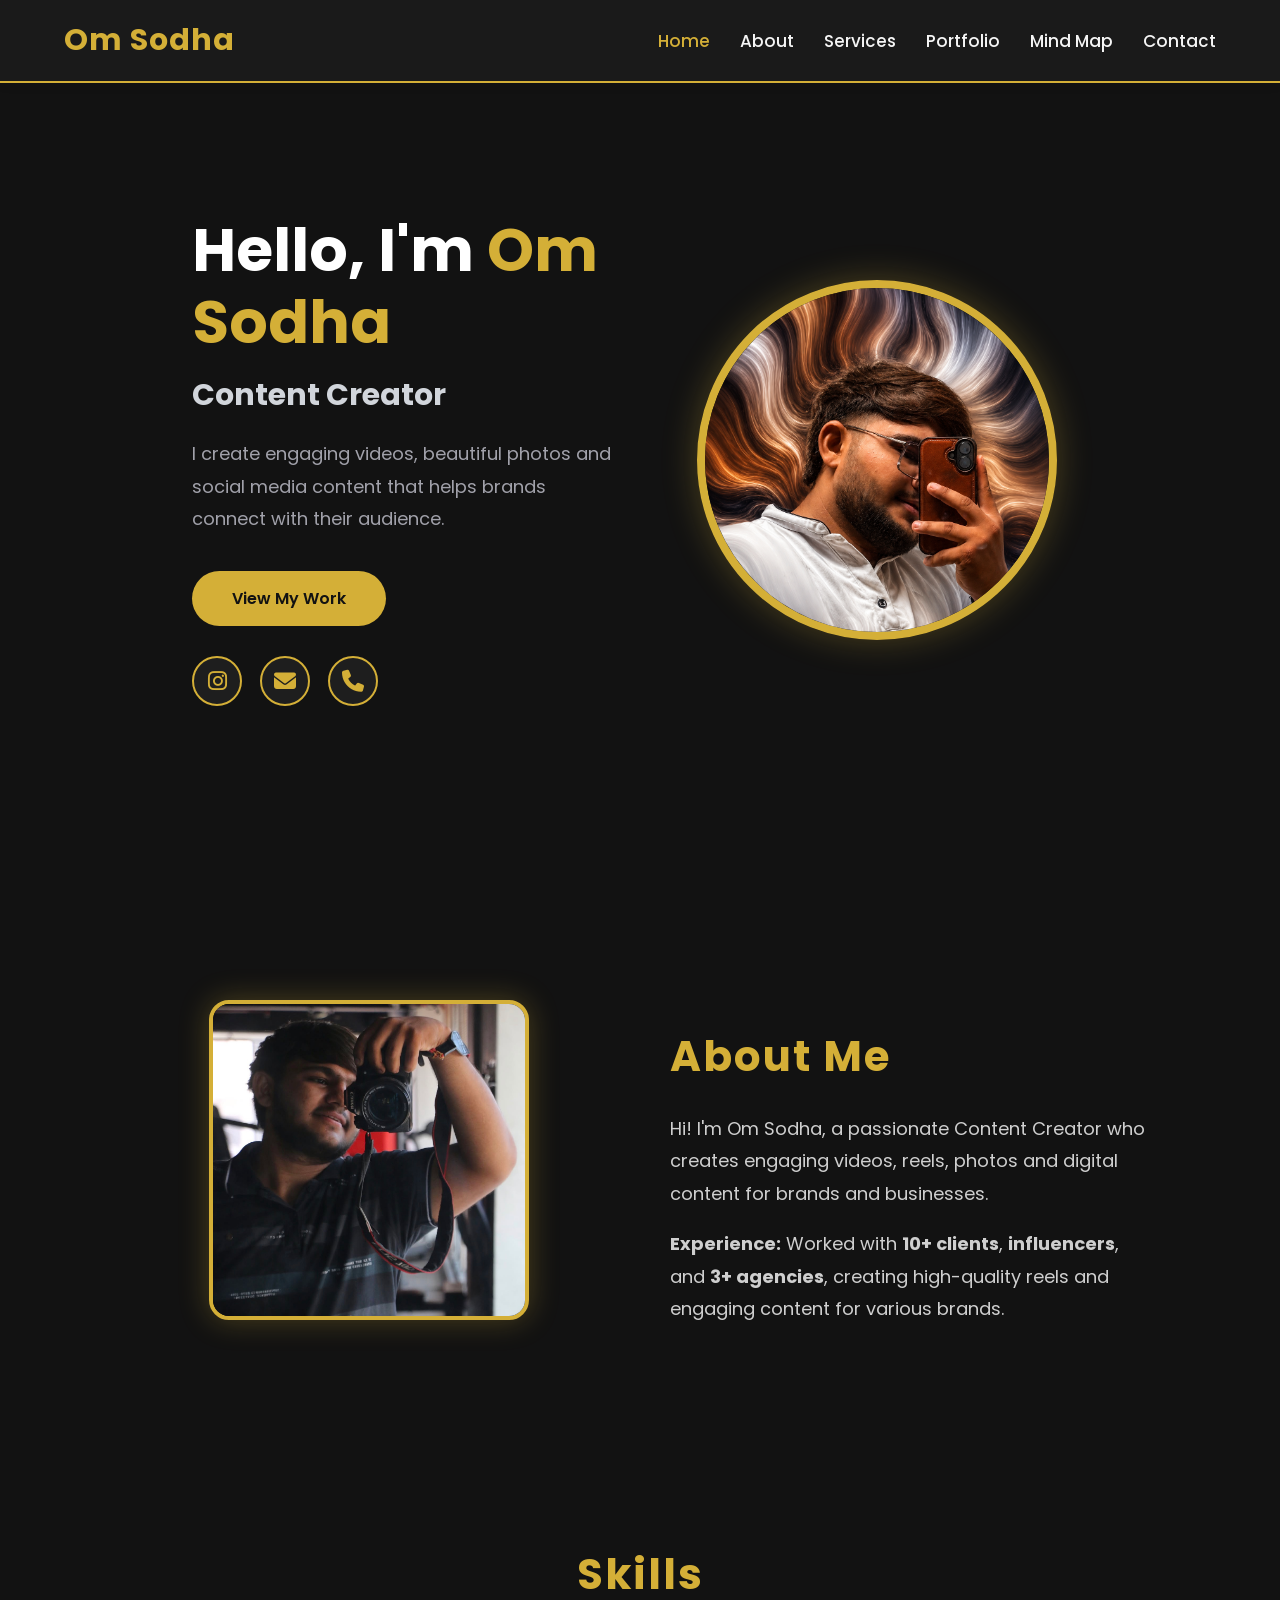
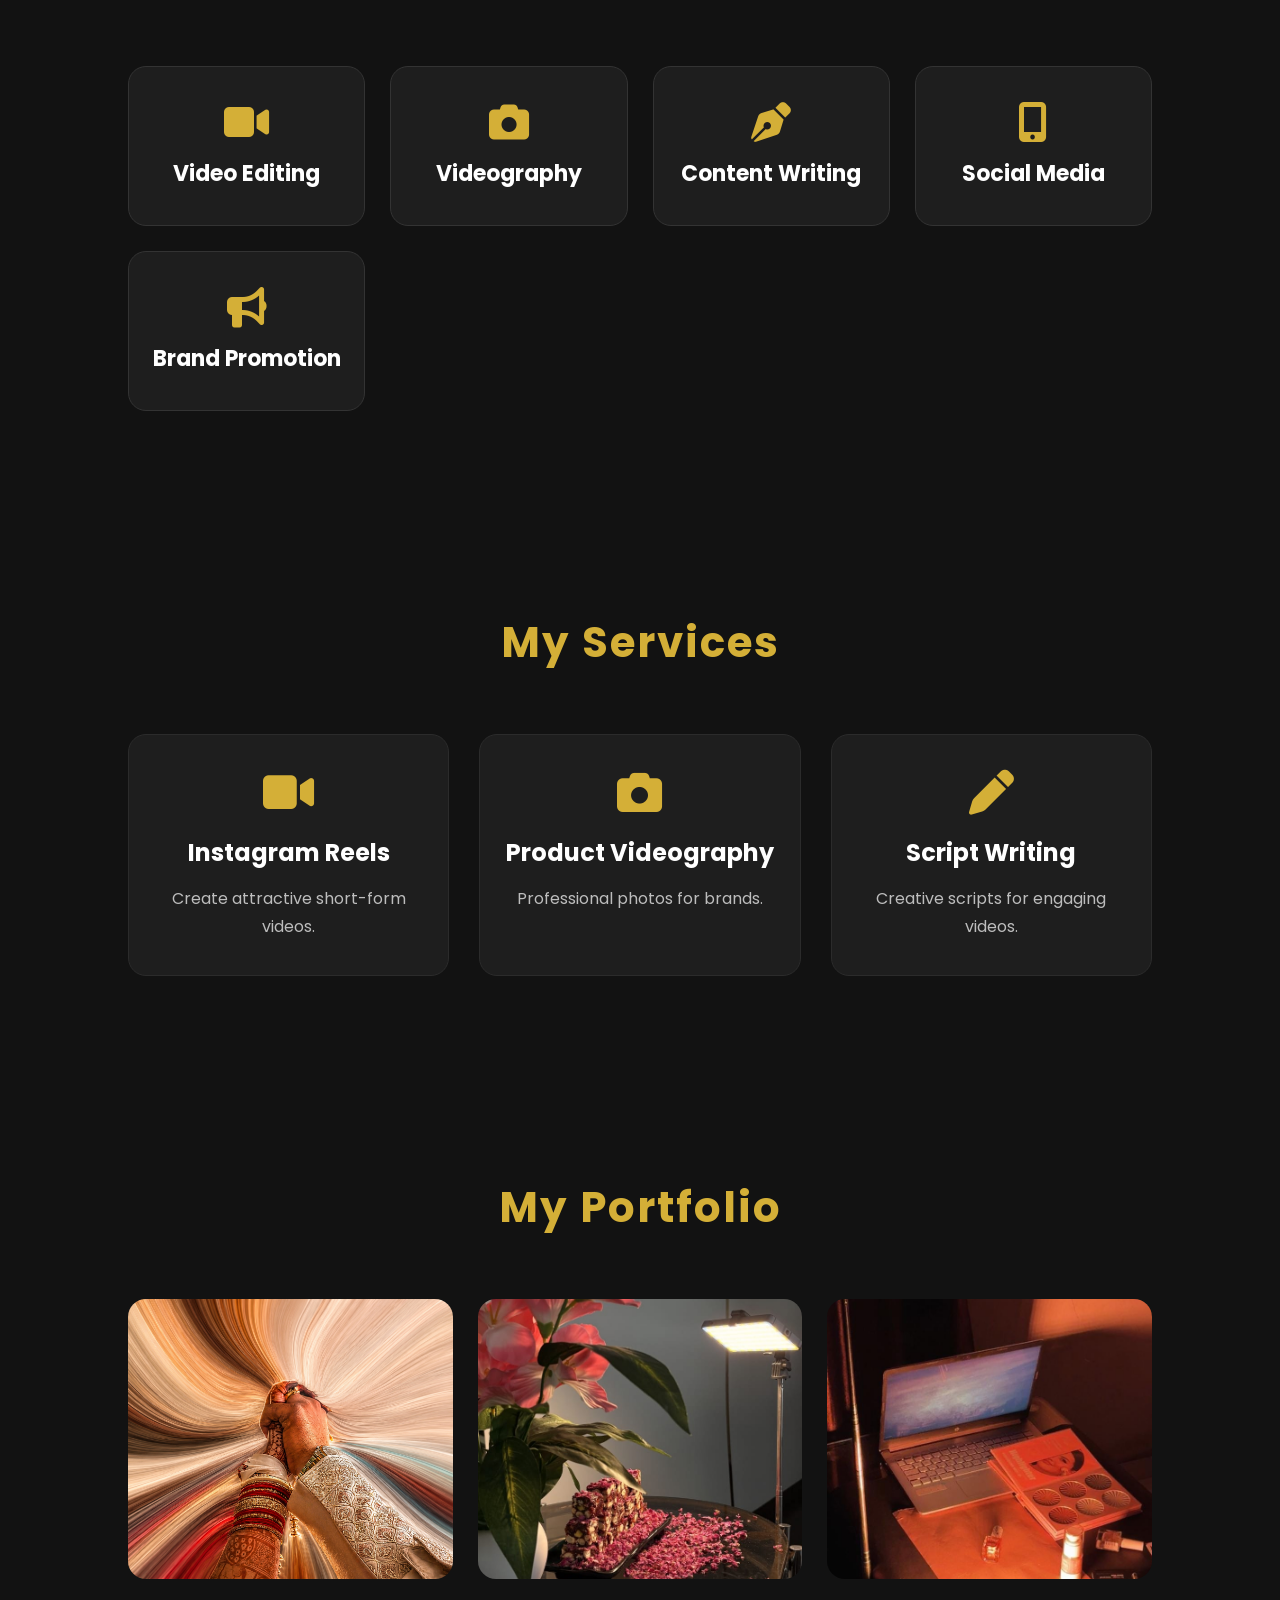
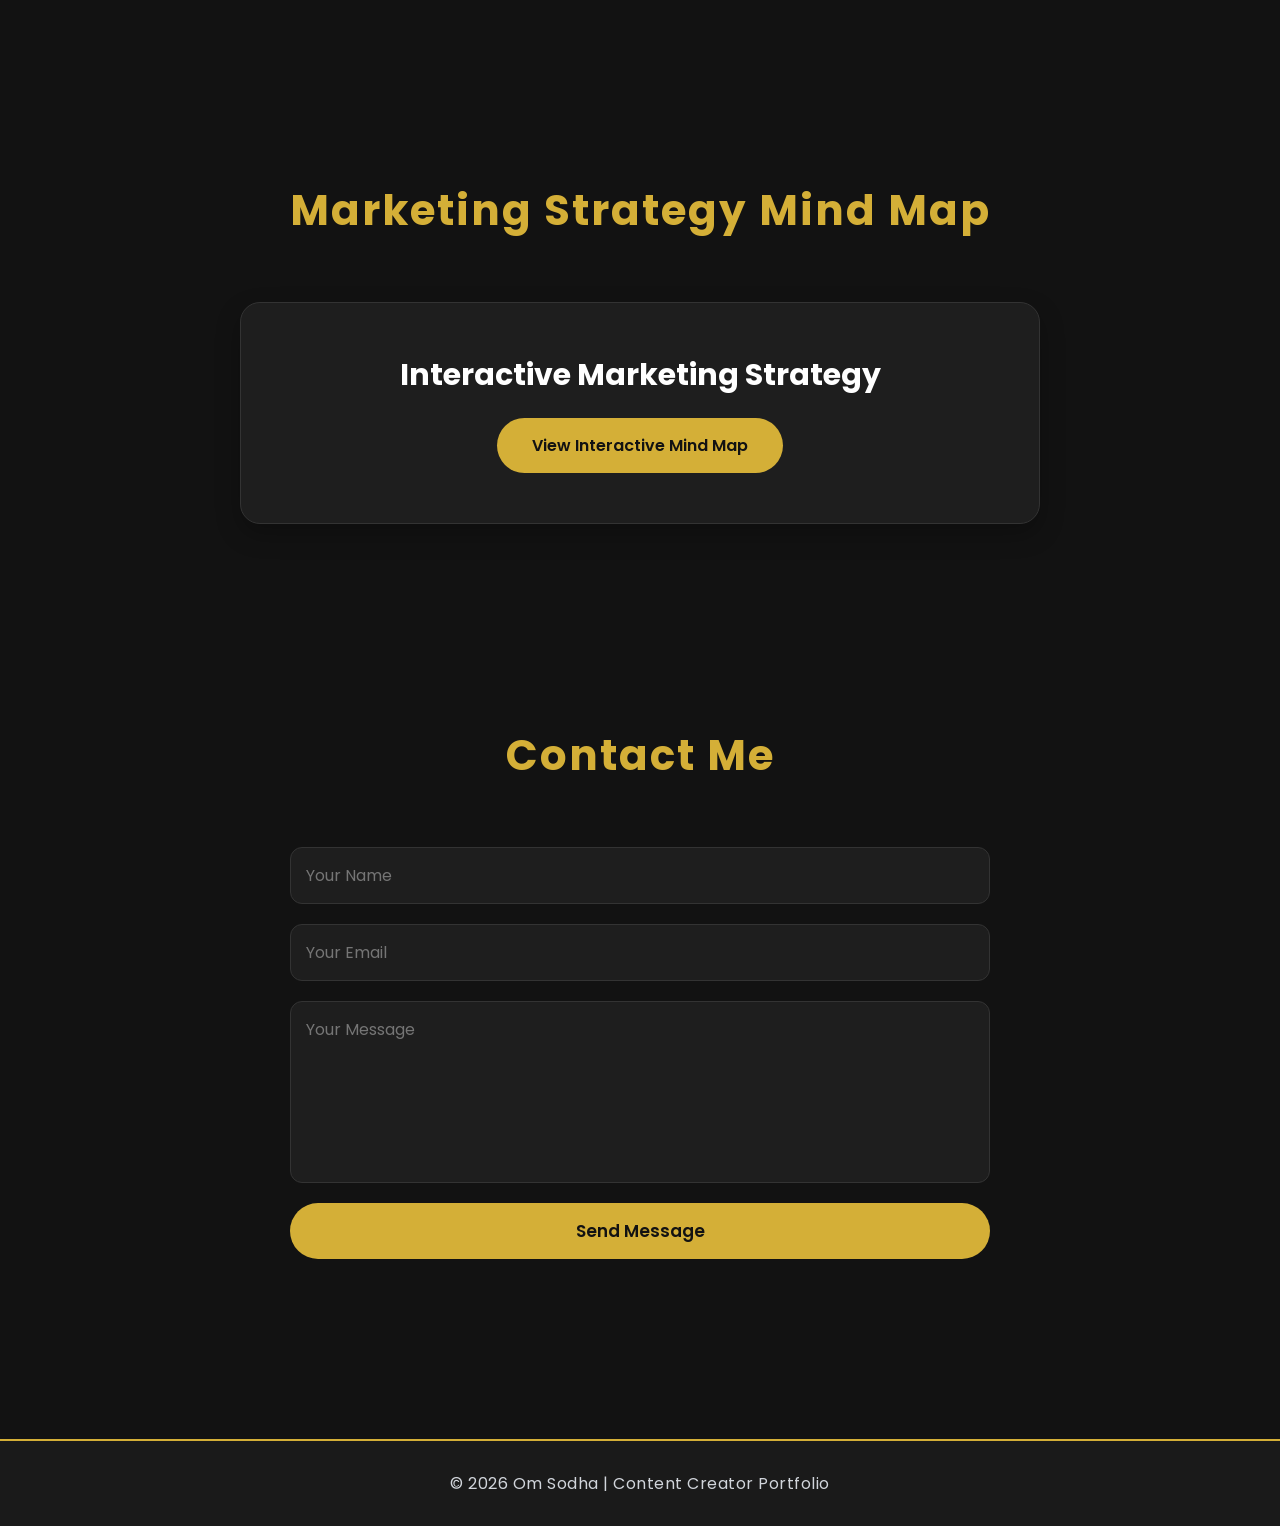
<file: index.html>
<!DOCTYPE html>
<html lang="en">

<head>
    <meta charset="UTF-8">
    <meta name="viewport" content="width=device-width, initial-scale=1.0">

    <title>Om Sodha | Content Creator</title>

    <!-- CSS -->
    <link rel="stylesheet" href="style.css">

    <!-- Google Font -->
    <link href="https://fonts.googleapis.com/css2?family=Poppins:wght@300;400;500;600;700&display=swap" rel="stylesheet">

    <!-- Font Awesome -->
    <link rel="stylesheet"
        href="https://cdnjs.cloudflare.com/ajax/libs/font-awesome/6.6.0/css/all.min.css">
</head>

<body>

    <!-- Navigation -->

    <header>
        <nav class="navbar">

            <div class="logo">
                Om Sodha 
            </div>

            <ul class="nav-links">

                <li><a href="#home">Home</a></li>

                <li><a href="#about">About</a></li>

                <li><a href="#services">Services</a></li>

                <li><a href="#portfolio">Portfolio</a></li>

                <li><a href="#Mind Map">Mind Map</Map></a></li>

                <li><a href="#contact">Contact</a></li>

            </ul>

        </nav>
    </header>

    <!-- Hero Section -->

    <section id="home" class="hero">

        <div class="hero-text">

            <h1>Hello, I'm <span>Om Sodha </span></h1>

            <h2>Content Creator</h2>

            <p>
                I create engaging videos, beautiful photos and social media
                content that helps brands connect with their audience.
            </p>

            <a href="#portfolio" class="btn">
                View My Work
            </a>

            <div class="social-icons">

    <a href="https://www.instagram.com/captured._co?igsh=amJ0YnpyazRlenJx" target="_blank">
        <i class="fab fa-instagram"></i>
    </a>

    <a href="mailto:omsodha07@gmail.com">
        <i class="fas fa-envelope"></i>
    </a>

     <a href="tel:+917016166323">
        <i class="fas fa-phone"></i>
    </a>

</div>

        </div>

        <div class="hero-image">

            <img src="IMG_0050.PNG" alt="Profile">

        </div>

    </section>

    <section id="about">

    <div class="about-container">

        <div class="about-image">
            <img src="IMG_1239.PNG" alt="About">
        </div>

        <div class="about-text">
            <h2 class="section-title">About Me</h2>

            <p>
                Hi! I'm Om Sodha, a passionate Content Creator who creates engaging videos, reels, photos and digital content for brands and businesses.
            </p>

            <p>
                    <strong>Experience:</strong> Worked with <strong>10+ clients</strong>, <strong>influencers</strong>, and <strong>3+ agencies</strong>, creating high-quality reels and engaging content for various brands.
            </p>
        </div>

    </div>

</section>

    <!-- Skills Section -->

<section id="skills">

    <h2 class="section-title">Skills</h2>

    <div class="skills-container">

        <div class="skill-card">
            <i class="fas fa-video"></i>
            <h3>Video Editing</h3>
        </div>

        <div class="skill-card">
            <i class="fas fa-camera"></i>
            <h3>Videography</h3>
        </div>

        <div class="skill-card">
            <i class="fas fa-pen-nib"></i>
            <h3>Content Writing</h3>
        </div>

        <div class="skill-card">
            <i class="fas fa-mobile-alt"></i>
            <h3>Social Media</h3>
        </div>

        <div class="skill-card">
            <i class="fas fa-bullhorn"></i>
            <h3>Brand Promotion</h3>
        </div>

    </div>

</section>

    <!-- Services -->

    <section id="services">

        <h2 class="section-title">
            My Services
        </h2>

        <div class="service-container">

            <div class="service-card">

                <i class="fa-solid fa-video"></i>

                <h3>Instagram Reels</h3>

                <p>Create attractive short-form videos.</p>

            </div>

            <div class="service-card">

                <i class="fa-solid fa-camera"></i>

                <h3>Product Videography</h3>

                <p>Professional photos for brands.</p>

            </div>

            <div class="service-card">

                <i class="fa-solid fa-pen"></i>

                <h3>Script Writing</h3>

                <p>Creative scripts for engaging videos.</p>

            </div>

        </div>

    </section>

    <!-- Portfolio -->

<section id="portfolio">

    <h2 class="section-title">My Portfolio</h2>

    <div class="portfolio-container">

        <a href="traditional.html" class="portfolio-card">
            <img src="traditional.PNG" alt="Traditional Reels">

            <div class="portfolio-overlay">
                <h3>Traditional Reels</h3>
            </div>
        </a>

        <a href="marketing.html" class="portfolio-card">
            <img src="P3.jpeg" alt="Marketing">

            <div class="portfolio-overlay">
                <h3>Marketing Reels</h3>
            </div>
        </a>

        <a href="others.html" class="portfolio-card">
        <img src="others.jpeg" alt="Product Reels">

        <div class="portfolio-overlay">
            <h3>Others Reels</h3>
            </div>
        </a>

</section>

<!-- Mind Map -->

<section id="mindmap">

    <h2 class="section-title">Marketing Strategy Mind Map</h2>

    <div class="mindmap-container">

        <h3>Interactive Marketing Strategy</h3>

        <a href="https://notebooklm.google.com/notebook/b761a97c-356e-47ce-a963-7ece740cdcd0/artifact/f21ab665-b136-4994-9476-ebd3eb3a31d0?utm_source=nlm_web_share&utm_medium=google_oo&utm_campaign=art_share_1&utm_content=&utm_smc=nlm_web_share_google_oo_art_share_1_" target="_blank" class="mindmap-btn">
            View Interactive Mind Map
        </a>

    </div>

</section>

    <!-- Contact -->

    <section id="contact">

        <h2 class="section-title">
            Contact Me
        </h2>

        <form>

            <input type="text" placeholder="Your Name" required>

            <input type="email" placeholder="Your Email" required>

            <textarea rows="6" placeholder="Your Message"></textarea>

            <button type="submit">
                Send Message
            </button>

        </form>

    </section>

    <!-- Footer -->

    <footer>

        <p>
            © 2026 Om Sodha  | Content Creator Portfolio
        </p>

    </footer>

    <script src="script.js"></script>

</body>

</html>
</file>
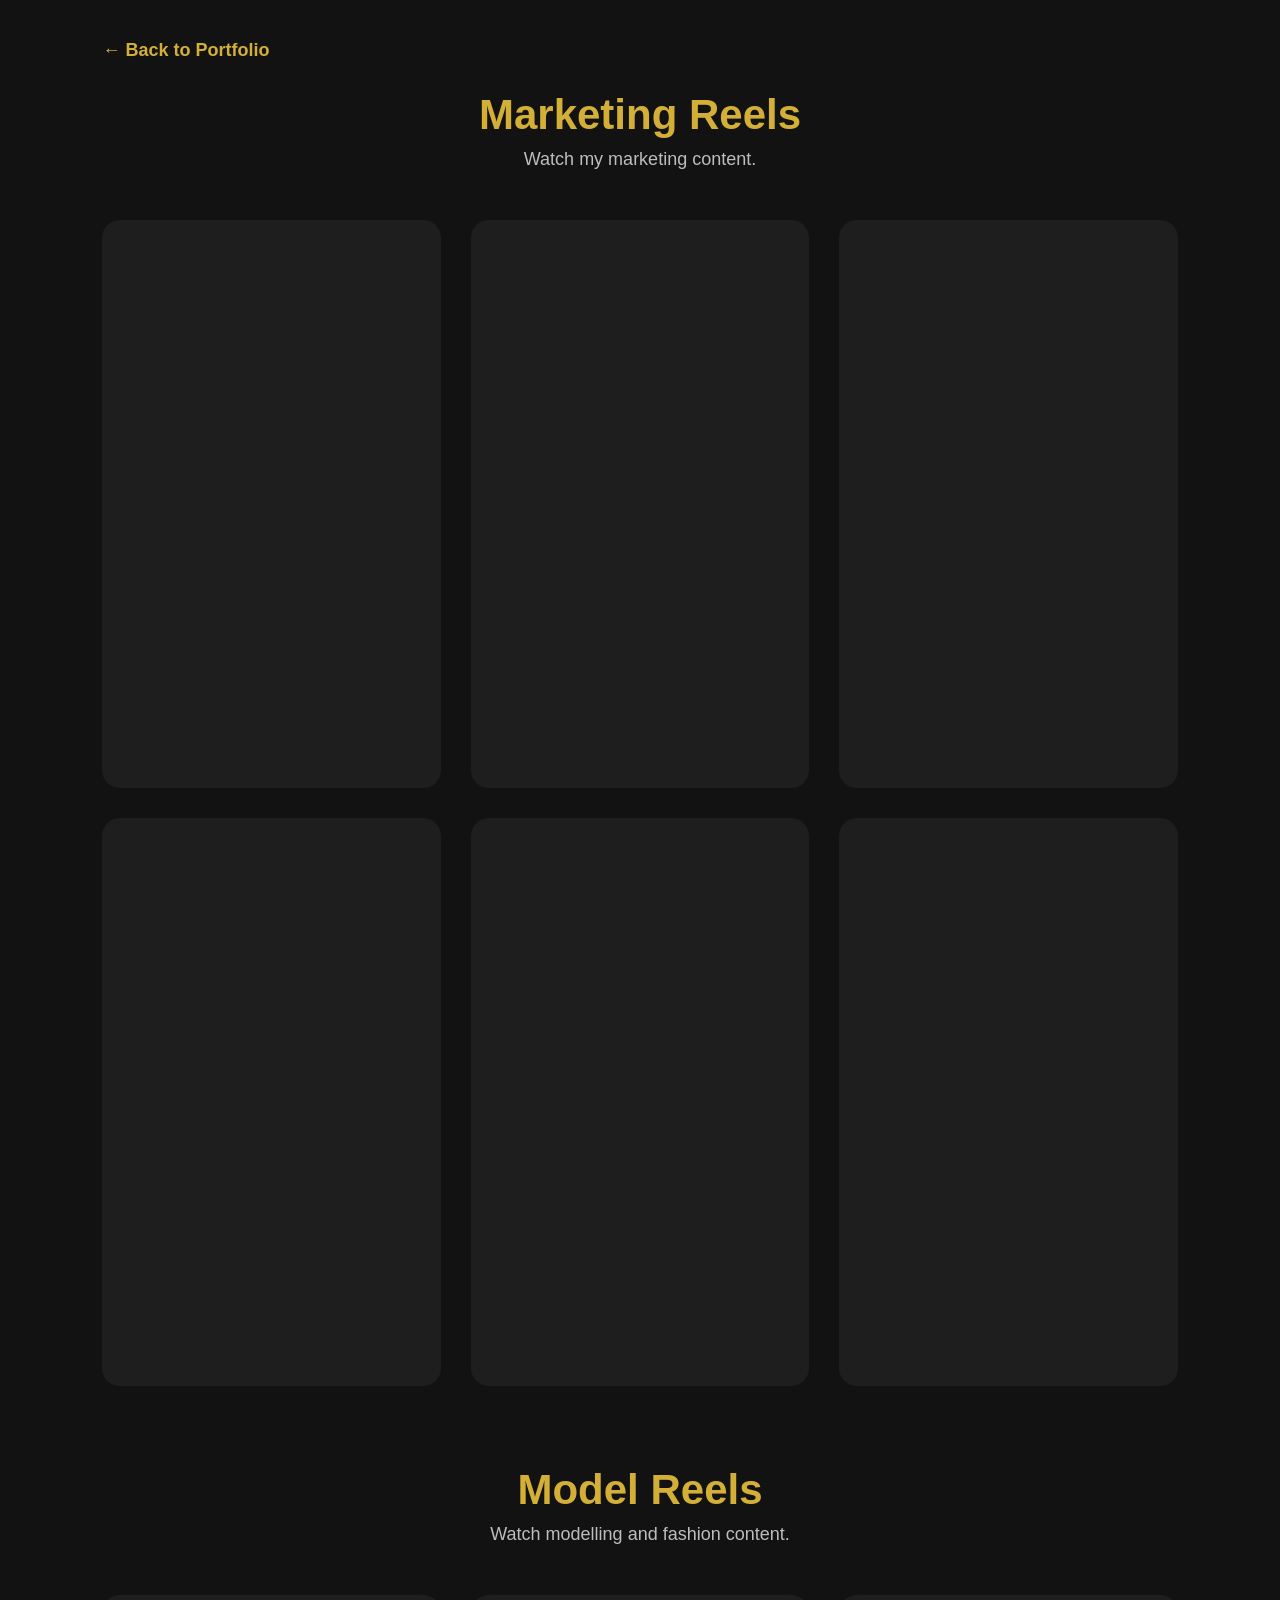
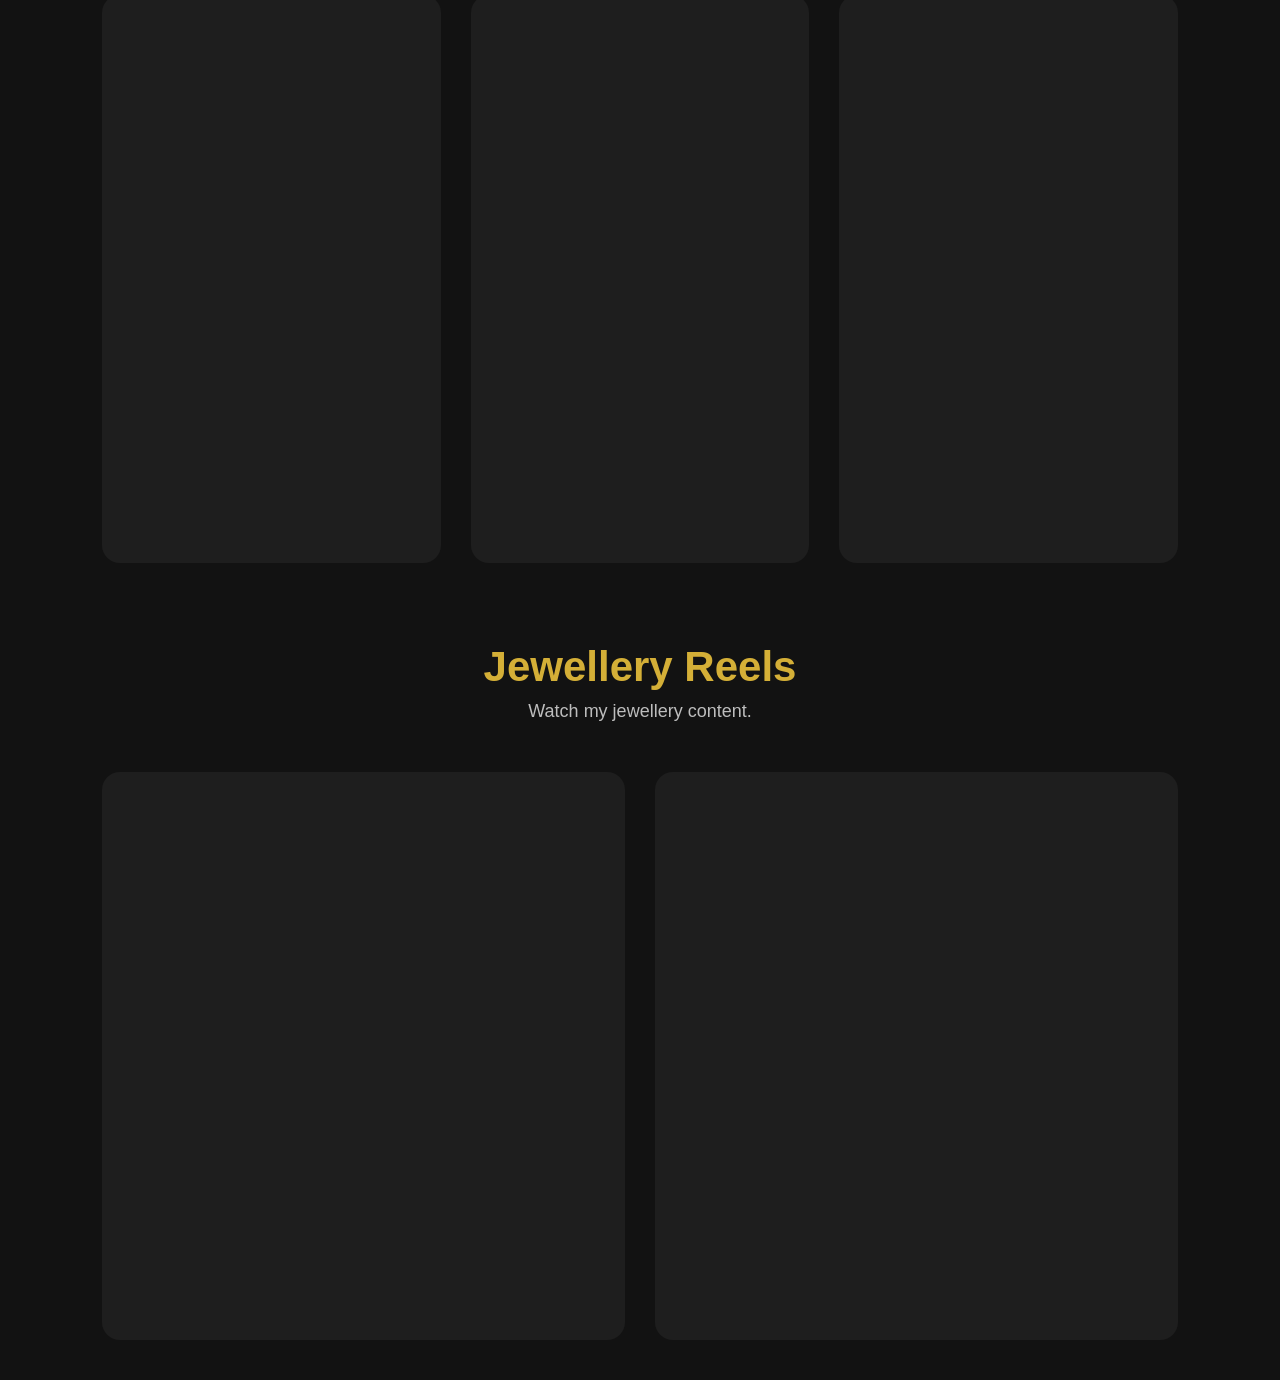
<file: marketing.html>
<!DOCTYPE html>
<html lang="en">
<head>
    <meta charset="UTF-8">
    <meta name="viewport" content="width=device-width, initial-scale=1.0">
    <title>Marketing Reels</title>

    <link rel="stylesheet" href="marketing.css">
</head>
<body>

    <a href="index.html" class="back-btn">← Back to Portfolio</a>

    <h1 class="page-title">Marketing Reels</h1>
    <p class="page-subtitle">Watch my marketing content.</p>

    <div class="reel-container">

        <!-- Reel 1 -->
        <div class="reel-card">
            <iframe
                src="https://drive.google.com/file/d/16mc84esw8E5PNqi2I-NE8CCxn0FT-0Rx/preview"
                allow="autoplay">
            </iframe>
        </div>

        <!-- Reel 2 -->
        <div class="reel-card">
            <iframe
                src="https://drive.google.com/file/d/1hCjlfR4GR11Glqznums1TFgVhSeoMabk/preview"
                allow="autoplay">
            </iframe>
        </div>

        <!-- Reel 3 -->
        <div class="reel-card">
            <iframe
                src="https://drive.google.com/file/d/1SXdi31EDXjq190ovbIT-BjzA1BVUyQCE/preview"
                allow="autoplay">
            </iframe>
        </div>

        <!-- Reel 4 -->
        <div class="reel-card">
            <iframe
                src="https://drive.google.com/file/d/1FJHgoT5ldlbqtNcXqFuiUrs1KYEN-WSE/preview"
                allow="autoplay">
            </iframe>
        </div>

        <!-- Reel 5 -->
        <div class="reel-card">
            <iframe
                src="https://drive.google.com/file/d/1j0-LjFEJQ2nv7MR4NB-4aMHzMDZTsh36/preview"
                allow="autoplay">
            </iframe>
        </div>

        <!-- Reel 6 -->
        <div class="reel-card">
            <iframe
                src="https://drive.google.com/file/d/1UC95dpXjb5CUk4vFj_DGw231Wk0D13Fh/preview"
                allow="autoplay">
            </iframe>
        </div>

    </div>

    <!-- Model Reels -->

<h1 class="page-title" style="margin-top:80px;">Model Reels</h1>
<p class="page-subtitle">Watch modelling and fashion content.</p>

<div class="reel-container">

    <!-- Reel 1 -->
    <div class="reel-card">
        <iframe
            src="https://drive.google.com/file/d/16ZDY4Lg1jZRv2gNsIXUvcvgUvk1vigHM/preview"
            allow="autoplay">
        </iframe>
    </div>

    <!-- Reel 2 -->
    <div class="reel-card">
        <iframe
            src="https://drive.google.com/file/d/1ZQrpRnczxLKUYwE5YTuNkl_Q-yXWkqrp/preview"
            allow="autoplay">
        </iframe>
    </div>

    <!-- Reel 3 -->
    <div class="reel-card">
        <iframe
            src="https://drive.google.com/file/d/1NPt96lNlMNfdk6oP4D_eXEhhPm_k0Gem/preview"
            allow="autoplay">
        </iframe>
    </div>

</div>

    <!-- Jewellery Section -->

    <h1 class="page-title" style="margin-top:80px;">Jewellery Reels</h1>
    <p class="page-subtitle">Watch my jewellery content.</p>

    <div class="reel-container">

        <div class="reel-card">
            <iframe
                src="https://drive.google.com/file/d/16LAh-7OLWO0WeANgvv31QnSMsfXs7qq6/preview"
                allow="autoplay">
            </iframe>
        </div>

        <div class="reel-card">
            <iframe
                src="https://drive.google.com/file/d/1o6kg0DRKq1V6jCseNwdCCPRlC5O7stLr/preview"
                allow="autoplay">
            </iframe>
        </div>

</body>
</html>
</file>
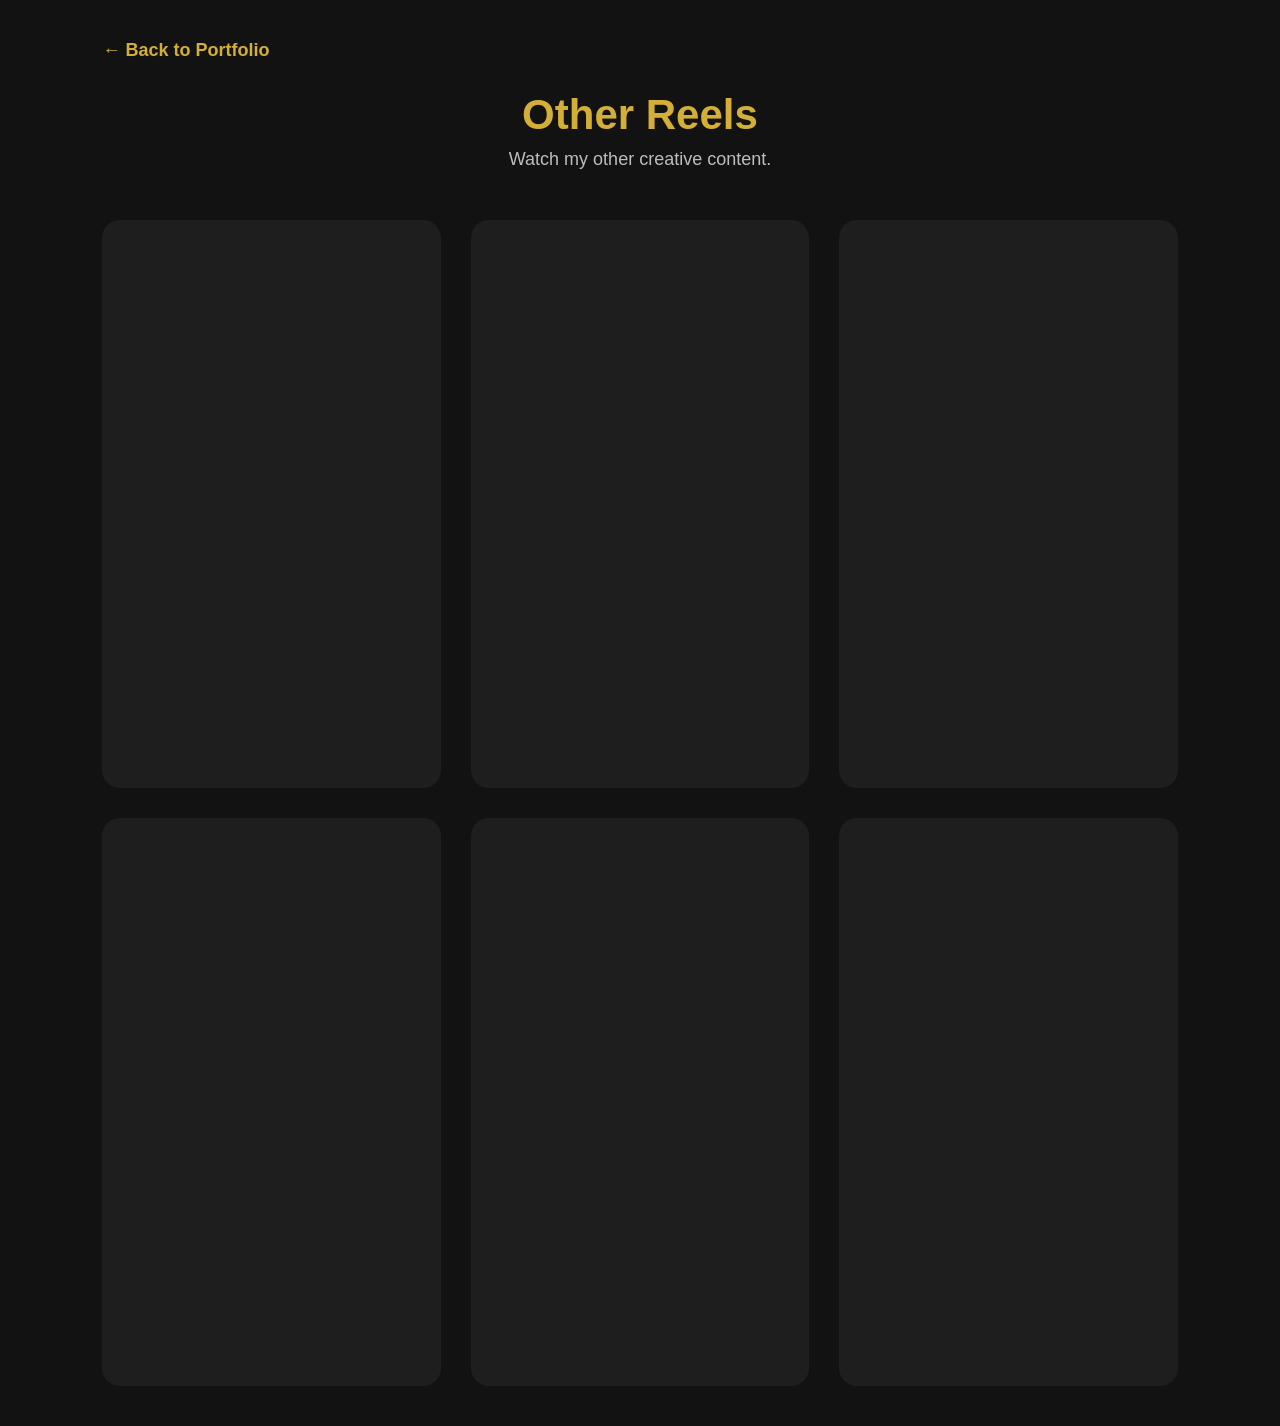
<file: others.html>
<!DOCTYPE html>
<html lang="en">
<head>
    <meta charset="UTF-8">
    <meta name="viewport" content="width=device-width, initial-scale=1.0">
    <title>Other Reels</title>

    <link rel="stylesheet" href="others.css">
</head>
<body>

    <a href="index.html" class="back-btn">← Back to Portfolio</a>

    <h1 class="page-title">Other Reels</h1>
    <p class="page-subtitle">Watch my other creative content.</p>

    <div class="reel-container">

        <!-- Reel 1 -->
        <div class="reel-card">
            <iframe
                src="https://drive.google.com/file/d/14WDiF3VKZS5gcdHKd6gxoAFlE-Gukm0S/preview"
                allow="autoplay">
            </iframe>
        </div>

        <!-- Reel 2 -->
        <div class="reel-card">
            <iframe
                src="https://drive.google.com/file/d/1-fIGbq8KbLS-3RZbA4QqWIYBolYbNtDG/preview"
                allow="autoplay">
            </iframe>
        </div>

        <!-- Reel 3 -->
        <div class="reel-card">
            <iframe
                src="https://drive.google.com/file/d/1IHiitWHNIZTsyow-qRKdMAupJUKj0Hl-/preview"
                allow="autoplay">
            </iframe>
        </div>

        <!-- Reel 4 -->
        <div class="reel-card">
            <iframe
                src="https://drive.google.com/file/d/1GL3o4-MuLZb1ifYnWO_5h7yAQ8xTUbG7/preview"
                allow="autoplay">
            </iframe>
        </div>

         <!-- Reel 5 -->
        <div class="reel-card">
            <iframe
                src="https://drive.google.com/file/d/1o9mnU-fNgGrYxcp0-5kkJWKsxsgmFCbj/preview"
                allow="autoplay">
            </iframe>
        </div>

        <!-- Reel 5 -->
        <div class="reel-card">
            <iframe
                src="https://drive.google.com/file/d/1_NfTnyIo03-8E75KiOupuNs0kY7Fw6OG/preview"
                allow="autoplay">
            </iframe>
        </div>

    </div>

</body>
</html>
</file>
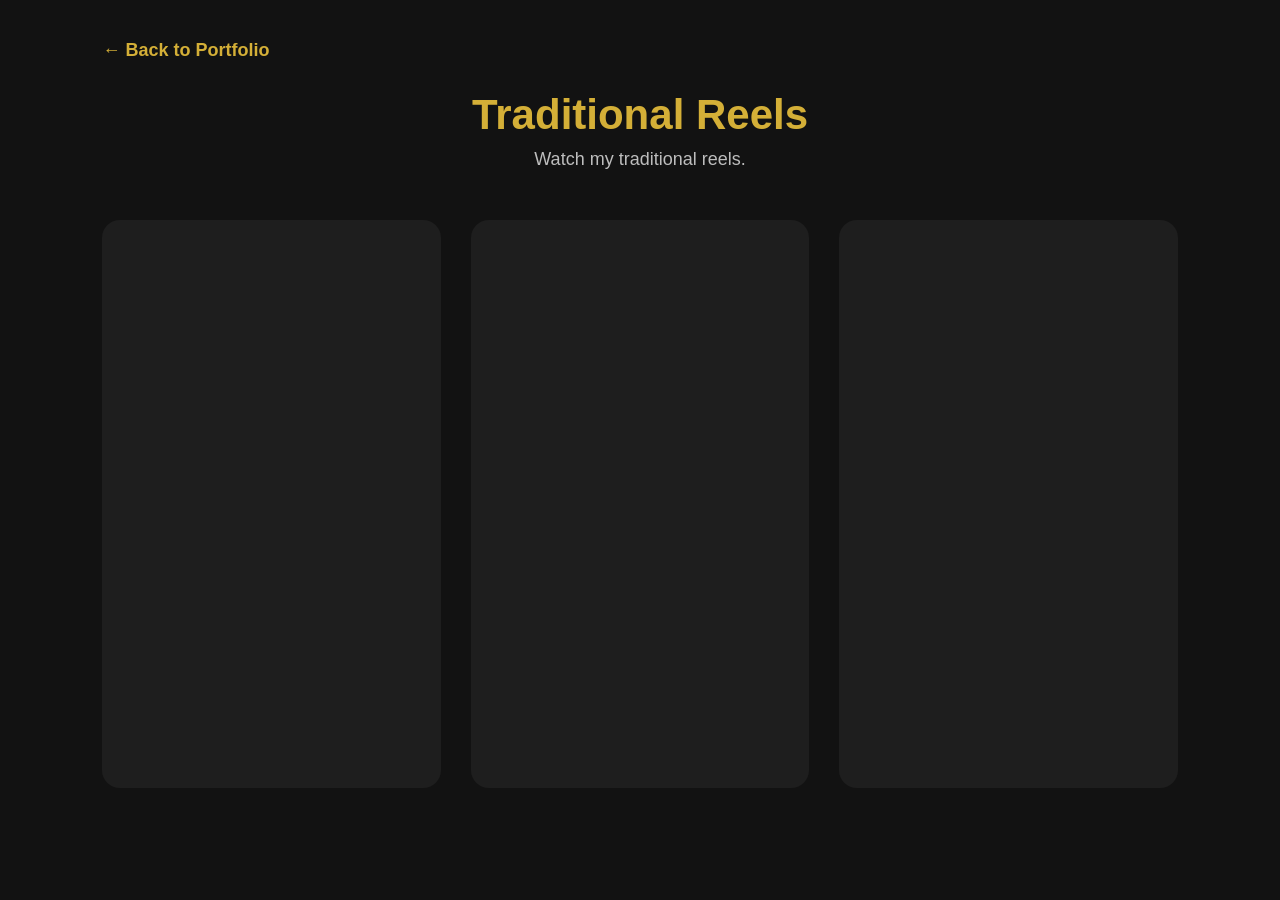
<file: traditional.html>
<!DOCTYPE html>
<html lang="en">
<head>
    <meta charset="UTF-8">
    <meta name="viewport" content="width=device-width, initial-scale=1.0">
    <title>Traditional Reels</title>

    <link rel="stylesheet" href="traditional.css">
</head>
<body>

    <a href="index.html" class="back-btn">← Back to Portfolio</a>

    <h1 class="page-title">Traditional Reels</h1>
    <p class="page-subtitle">Watch my traditional reels.</p>

    <div class="reel-container">

        <!-- Reel 1 -->
        <div class="reel-card">
            <iframe
                src="https://drive.google.com/file/d/1DeHl93TieDNoCepwxnLg8I7wmOxuSwVL/preview"
                allow="autoplay"
                allowfullscreen>
            </iframe>
        </div>

        <!-- Reel 2 -->
        <div class="reel-card">
            <iframe
                src="https://drive.google.com/file/d/1LEEcVLgjbNltITqBr8cQsW5jv9FCfXtJ/preview"
                allow="autoplay">
            </iframe>
        </div>

        <!-- Reel 3 -->
        <div class="reel-card">
            <iframe
                src="https://drive.google.com/file/d/12XeBUeARI6y6gELeoLLDN3K04pE1vsP7/preview"
                allow="autoplay">
            </iframe>
        </div>

    </div>

</body>
</html>
</file>
<file: style.css>
*{
    margin:0;
    padding:0;
    box-sizing:border-box;
    font-family:'Poppins',sans-serif;
}

html{
    scroll-behavior:smooth;
}

body{
    background:#121212;
    color:#F5F5F5;
    overflow-x:hidden;
}


/* ==========================================
   HEADER
========================================== */

header{
    width:100%;
    position:fixed;
    top:0;
    left:0;
    z-index:1000;

    background:#1A1A1A;
    border-bottom:2px solid #D4AF37;
    box-shadow:0 4px 15px rgba(0,0,0,.25);
}


/* ==========================================
   NAVIGATION
========================================== */

.navbar{
    width:90%;
    max-width:1200px;
    margin:auto;

    display:flex;
    justify-content:space-between;
    align-items:center;

    padding:18px 0;
}

.logo{
    font-size:30px;
    font-weight:700;
    color:#D4AF37;
    letter-spacing:1px;
}

.nav-links{
    list-style:none;
    display:flex;
    align-items:center;
    gap:30px;
}

.nav-links li{
    list-style:none;
}

.nav-links a{
    text-decoration:none;
    color:#F5F5F5;
    font-size:17px;
    font-weight:500;
    transition:.3s ease;
}

.nav-links a:hover,
.nav-links a.active{
    color:#D4AF37;
}

/* ==========================================
   HERO SECTION
========================================== */

.hero{
    width:90%;
    max-width:1200px;
    margin:auto;
    min-height:100vh;

    display:flex;
    justify-content:space-between;
    align-items:center;

    padding-top:120px;
    gap:50px;
}

.hero-text{
    flex:1;
}

.hero-text h1{
    font-size:60px;
    color:#FFFFFF;
    line-height:1.2;
    margin-bottom:15px;
}

.hero-text span{
    color:#D4AF37;
}

.hero-text h2{
    font-size:30px;
    color:#D1D5DB;
    margin-bottom:20px;
}

.hero-text p{
    font-size:18px;
    color:#A1A1AA;
    line-height:1.8;
    margin-bottom:35px;
}


/* ==========================================
   BUTTON
========================================== */

.btn{
    display:inline-block;
    padding:15px 40px;
    background:#D4AF37;
    color:#121212;
    text-decoration:none;
    font-weight:600;
    border-radius:35px;
    transition:.3s;
}

.btn:hover{
    background:#E6C65A;
    transform:translateY(-5px);
    box-shadow:0 12px 30px rgba(212,175,55,.35);
}


/* ==========================================
   SOCIAL ICONS
========================================== */

.social-icons{
    display:flex;
    gap:18px;
    margin-top:30px;
}

.social-icons a{
    width:50px;
    height:50px;

    display:flex;
    justify-content:center;
    align-items:center;

    background:#1E1E1E;
    color:#D4AF37;

    border:2px solid #D4AF37;
    border-radius:50%;

    text-decoration:none;
    font-size:22px;

    transition:.3s;
}

.social-icons a:hover{
    background:#D4AF37;
    color:#121212;
    transform:translateY(-6px);
}


/* ==========================================
   HERO IMAGE
========================================== */

.hero-image{
    flex:1;
    display:flex;
    justify-content:center;
}

.hero-image img{
    width:360px;
    height:360px;

    object-fit:cover;

    border-radius:50%;
    border:8px solid #D4AF37;

    box-shadow:0 0 35px rgba(212,175,55,.30);

    transition:.4s;
}

.hero-image img:hover{
    transform:scale(1.05);
}

/* ==========================================
   COMMON SECTION
========================================== */

section{
    padding:100px 10%;
}

.section-title{
    text-align:center;
    font-size:42px;
    color:#D4AF37;
    margin-bottom:60px;
    letter-spacing:2px;
}


/* ==========================================
   ABOUT SECTION
========================================== */

.about-container{
    display:flex;
    align-items:flex-start;
    justify-content:space-between;
    gap:60px;
    flex-wrap:wrap;
}

.about-image{
    flex:1;
    display:flex;
    justify-content:center;
}

.about-image img{
    width:320px;
    height:320px;
    object-fit:cover;
    border-radius:20px;
    border:4px solid #D4AF37;
    box-shadow:0 0 30px rgba(212,175,55,.30);
    transition:.4s;
}

.about-image img:hover{
    transform:scale(1.05);
}

.about-text{
    flex:1;
    margin-top:25px;
}

.about-text .section-title{
    text-align:left;
    margin-bottom:25px;
}

.about-text p{
    font-size:18px;
    color:#CFCFCF;
    line-height:1.8;
    margin-bottom:18px;
}

/* ==========================================
   SKILLS SECTION
========================================== */

.skills-container{
    display:grid;
    grid-template-columns:repeat(auto-fit,minmax(220px,1fr));
    gap:25px;
    margin-top:50px;
}

.skill-card{
    background:#1E1E1E;
    padding:35px 20px;
    border-radius:18px;
    text-align:center;
    border:1px solid #333;
    transition:.3s;
}

.skill-card:hover{
    transform:translateY(-8px);
    border-color:#D4AF37;
    box-shadow:0 10px 25px rgba(212,175,55,.20);
}

.skill-card i{
    font-size:40px;
    color:#D4AF37;
    margin-bottom:15px;
}

.skill-card h3{
    color:#FFFFFF;
    font-size:22px;
}

/* ==========================================
   SERVICES
========================================== */

.service-container{
    display:grid;
    grid-template-columns:repeat(auto-fit,minmax(250px,1fr));
    gap:30px;
}

.service-card{
    background:#1E1E1E;
    padding:35px 25px;
    border-radius:18px;
    text-align:center;
    border:1px solid #2B2B2B;
    transition:.4s;
}

.service-card:hover{
    transform:translateY(-10px);
    border-color:#D4AF37;
    box-shadow:0 12px 30px rgba(212,175,55,.20);
}

.service-card i{
    font-size:45px;
    color:#D4AF37;
    margin-bottom:20px;
}

.service-card h3{
    font-size:24px;
    color:#FFFFFF;
    margin-bottom:15px;
}

.service-card p{
    font-size:16px;
    color:#BDBDBD;
    line-height:1.7;
}


/* ==========================================
   PORTFOLIO
========================================== */

/* ===========================
   Portfolio Section
=========================== */

.portfolio-container{
    display:grid;
    grid-template-columns:repeat(3,1fr);
    gap:25px;
    margin-top:40px;
}

.portfolio-card{
    position:relative;
    overflow:hidden;
    border-radius:18px;
    text-decoration:none;
}

.portfolio-card img{
    width:100%;
    height:280px;
    object-fit:cover;
    display:block;
    transition:.5s;
}

.portfolio-overlay{
    position:absolute;
    inset:0;

    display:flex;
    justify-content:center;
    align-items:center;

    background:rgba(0,0,0,.55);

    opacity:0;
    transition:.4s;
}

.portfolio-overlay h3{
    color:#D4AF37;
    font-size:24px;
    font-weight:bold;
}

.portfolio-card:hover img{
    transform:scale(1.1);
    filter:brightness(50%);
}

.portfolio-card:hover{
    box-shadow:0 15px 35px rgba(212,175,55,.25);
}

.portfolio-card:hover .portfolio-overlay{
    opacity:1;
}

@media(max-width:900px){
    .portfolio-container{
        grid-template-columns:repeat(2,1fr);
    }
}

@media(max-width:600px){
    .portfolio-container{
        grid-template-columns:1fr;
    }
}

/* ==========================================
   MIND MAP
========================================== */

.mindmap-container{
    max-width:800px;
    margin:auto;
    padding:50px;

    text-align:center;

    background:#1E1E1E;
    border:1px solid #333;
    border-radius:20px;

    box-shadow:0 10px 25px rgba(0,0,0,.25);
}

.mindmap-container h3{
    color:#FFFFFF;
    font-size:30px;
    margin-bottom:20px;
}

.mindmap-container p{
    color:#CFCFCF;
    font-size:17px;
    line-height:1.8;
    margin-bottom:30px;
}

.mindmap-btn{
    display:inline-block;
    padding:15px 35px;
    background:#D4AF37;
    color:#121212;
    text-decoration:none;
    font-weight:600;
    border-radius:35px;
    transition:.3s;
}

.mindmap-btn:hover{
    background:#E6C65A;
    transform:translateY(-5px);
    box-shadow:0 10px 25px rgba(212,175,55,.30);
}

/* ==========================================
   CONTACT SECTION
========================================== */

form{
    max-width:700px;
    margin:auto;

    display:flex;
    flex-direction:column;
    gap:20px;
}

form input,
form textarea{
    width:100%;
    padding:15px;

    background:#1E1E1E;
    color:#FFFFFF;

    border:1px solid #333;
    border-radius:12px;

    outline:none;
    font-size:16px;

    transition:.3s;
}

form input:focus,
form textarea:focus{
    border-color:#D4AF37;
    box-shadow:0 0 12px rgba(212,175,55,.25);
}

form textarea{
    resize:none;
}

form button{
    padding:15px;

    background:#D4AF37;
    color:#121212;

    border:none;
    border-radius:35px;

    font-size:17px;
    font-weight:600;
    cursor:pointer;

    transition:.3s;
}

form button:hover{
    background:#E6C65A;
    transform:translateY(-4px);
    box-shadow:0 10px 25px rgba(212,175,55,.30);
}


/* ==========================================
   FOOTER
========================================== */

footer{
    margin-top:80px;
    padding:30px 20px;

    background:#1A1A1A;
    border-top:2px solid #D4AF37;

    text-align:center;
}

footer p{
    color:#D1D5DB;
    font-size:16px;
    letter-spacing:.5px;
}

/* ==========================================
   RESPONSIVE DESIGN
========================================== */

/* ---------- Tablet ---------- */

@media (max-width:992px){

    .hero{
        flex-direction:column-reverse;
        text-align:center;
        justify-content:center;
        gap:50px;
        padding-top:150px;
        min-height:auto;
    }

    .hero-text,
    .hero-image{
        width:100%;
    }

    .hero-image img{
        width:300px;
        height:300px;
    }

    .social-icons{
        justify-content:center;
    }

    .about-container{
        flex-direction:column;
        align-items:center;
        text-align:center;
        gap:40px;
    }

    .about-text{
        margin-top:0;
    }

    .about-text .section-title{
        text-align:center;
    }

    .portfolio-container{
        grid-template-columns:repeat(2,1fr);
    }

}


/* ---------- Mobile ---------- */

@media (max-width:768px){

    .navbar{
        width:95%;
        flex-direction:column;
        gap:15px;
    }

    .logo{
        font-size:26px;
    }

    .nav-links{
        flex-wrap:wrap;
        justify-content:center;
        gap:18px;
    }

    .nav-links a{
        font-size:15px;
    }

    .hero{
        padding-top:170px;
        gap:35px;
    }

    .hero-text h1{
        font-size:38px;
    }

    .hero-text h2{
        font-size:24px;
    }

    .hero-text p{
        font-size:16px;
    }

    .hero-image img{
        width:240px;
        height:240px;
    }

    .section-title{
        font-size:34px;
    }

    .about-image img{
        width:260px;
        height:260px;
    }

    .skills-container,
    .service-container,
    .portfolio-container{
        grid-template-columns:1fr;
    }

    .mindmap-container{
        padding:30px 20px;
    }

}


/* ---------- Small Phones ---------- */

@media (max-width:480px){

    section{
        padding:80px 8%;
    }

    .logo{
        font-size:22px;
    }

    .hero{
        padding-top:180px;
    }

    .hero-text h1{
        font-size:30px;
    }

    .hero-text h2{
        font-size:20px;
    }

    .hero-text p{
        font-size:15px;
    }

    .hero-image img{
        width:200px;
        height:200px;
    }

    .btn{
        padding:12px 28px;
        font-size:15px;
    }

    .social-icons a{
        width:45px;
        height:45px;
        font-size:18px;
    }

    .about-image img{
        width:220px;
        height:220px;
    }

    .section-title{
        font-size:30px;
    }

    .service-card,
    .skill-card{
        padding:25px;
    }

    .mindmap-container{
        padding:25px 15px;
    }

}
</file>
<file: marketing.css>
/* ===========================
   General
=========================== */

*{
    margin:0;
    padding:0;
    box-sizing:border-box;
    font-family:'Poppins',sans-serif;
}

body{
    background:#121212;
    color:#F5F5F5;
    padding:40px 8%;
}

/* ===========================
   Back Button
=========================== */

.back-btn{
    display:inline-block;
    text-decoration:none;
    color:#D4AF37;
    font-size:18px;
    font-weight:600;
    margin-bottom:30px;
    transition:.3s;
}

.back-btn:hover{
    color:#fff;
}

/* ===========================
   Page Title
=========================== */

.page-title{
    text-align:center;
    font-size:42px;
    color:#D4AF37;
    margin-bottom:10px;
}

.page-subtitle{
    text-align:center;
    color:#BDBDBD;
    font-size:18px;
    margin-bottom:50px;
}

/* ===========================
   Reel Grid
=========================== */

.reel-container{
    display:grid;
    grid-template-columns:repeat(auto-fit,minmax(320px,1fr));
    gap:30px;
}

/* ===========================
   Reel Card
=========================== */

.reel-card{
    background:#1E1E1E;
    border:2px solid transparent;
    border-radius:18px;
    overflow:hidden;
    transition:.4s;
}

.reel-card:hover{
    border-color:#D4AF37;
    transform:translateY(-8px);
    box-shadow:0 15px 35px rgba(212,175,55,.25);
}

/* ===========================
   Google Drive Video
=========================== */

.reel-card iframe{
    width:100%;
    height:560px;
    border:none;
}

/* ===========================
   Responsive
=========================== */

@media(max-width:768px){

    body{
        padding:25px;
    }

    .page-title{
        font-size:32px;
    }

    .page-subtitle{
        font-size:16px;
    }

    .reel-container{
        grid-template-columns:1fr;
    }

    .reel-card iframe{
        height:480px;
    }

}
</file>
<file: others.css>
/* ===========================
   General
=========================== */

*{
    margin:0;
    padding:0;
    box-sizing:border-box;
    font-family:'Poppins',sans-serif;
}

body{
    background:#121212;
    color:#F5F5F5;
    padding:40px 8%;
}

/* ===========================
   Back Button
=========================== */

.back-btn{
    display:inline-block;
    text-decoration:none;
    color:#D4AF37;
    font-size:18px;
    font-weight:600;
    margin-bottom:30px;
    transition:.3s;
}

.back-btn:hover{
    color:#fff;
}

/* ===========================
   Page Title
=========================== */

.page-title{
    text-align:center;
    font-size:42px;
    color:#D4AF37;
    margin-bottom:10px;
}

.page-subtitle{
    text-align:center;
    color:#BDBDBD;
    font-size:18px;
    margin-bottom:50px;
}

/* ===========================
   Reel Grid
=========================== */

.reel-container{
    display:grid;
    grid-template-columns:repeat(auto-fit,minmax(320px,1fr));
    gap:30px;
}

/* ===========================
   Reel Card
=========================== */

.reel-card{
    background:#1E1E1E;
    border:2px solid transparent;
    border-radius:18px;
    overflow:hidden;
    transition:.4s;
}

.reel-card:hover{
    border-color:#D4AF37;
    transform:translateY(-8px);
    box-shadow:0 15px 35px rgba(212,175,55,.25);
}

/* ===========================
   Google Drive Video
=========================== */

.reel-card iframe{
    width:100%;
    height:560px;
    border:none;
}

/* ===========================
   Responsive
=========================== */

@media(max-width:768px){

    body{
        padding:25px;
    }

    .page-title{
        font-size:32px;
    }

    .page-subtitle{
        font-size:16px;
    }

    .reel-container{
        grid-template-columns:1fr;
    }

    .reel-card iframe{
        height:480px;
    }

}
</file>
<file: traditional.css>
/* ===========================
   General
=========================== */

*{
    margin:0;
    padding:0;
    box-sizing:border-box;
    font-family:'Poppins',sans-serif;
}

body{
    background:#121212;
    color:#F5F5F5;
    padding:40px 8%;
}

/* ===========================
   Back Button
=========================== */

.back-btn{
    display:inline-block;
    text-decoration:none;
    color:#D4AF37;
    font-size:18px;
    font-weight:600;
    margin-bottom:30px;
    transition:.3s;
}

.back-btn:hover{
    color:#fff;
}

/* ===========================
   Page Title
=========================== */

.page-title{
    text-align:center;
    font-size:42px;
    color:#D4AF37;
    margin-bottom:10px;
}

.page-subtitle{
    text-align:center;
    color:#BDBDBD;
    font-size:18px;
    margin-bottom:50px;
}

/* ===========================
   Reel Grid
=========================== */

.reel-container{
    display:grid;
    grid-template-columns:repeat(auto-fit,minmax(320px,1fr));
    gap:30px;
}

/* ===========================
   Reel Card
=========================== */

.reel-card{
    background:#1E1E1E;
    border:2px solid transparent;
    border-radius:18px;
    overflow:hidden;
    transition:.4s;
}

.reel-card:hover{
    border-color:#D4AF37;
    transform:translateY(-8px);
    box-shadow:0 15px 35px rgba(212,175,55,.25);
}

/* ===========================
   Google Drive Video
=========================== */

.reel-card iframe{
    width:100%;
    height:560px;
    border:none;
}

/* ===========================
   Responsive
=========================== */

@media(max-width:768px){

    body{
        padding:25px;
    }

    .page-title{
        font-size:32px;
    }

    .page-subtitle{
        font-size:16px;
    }

    .reel-container{
        grid-template-columns:1fr;
    }

    .reel-card iframe{
        height:480px;
    }

}
</file>
